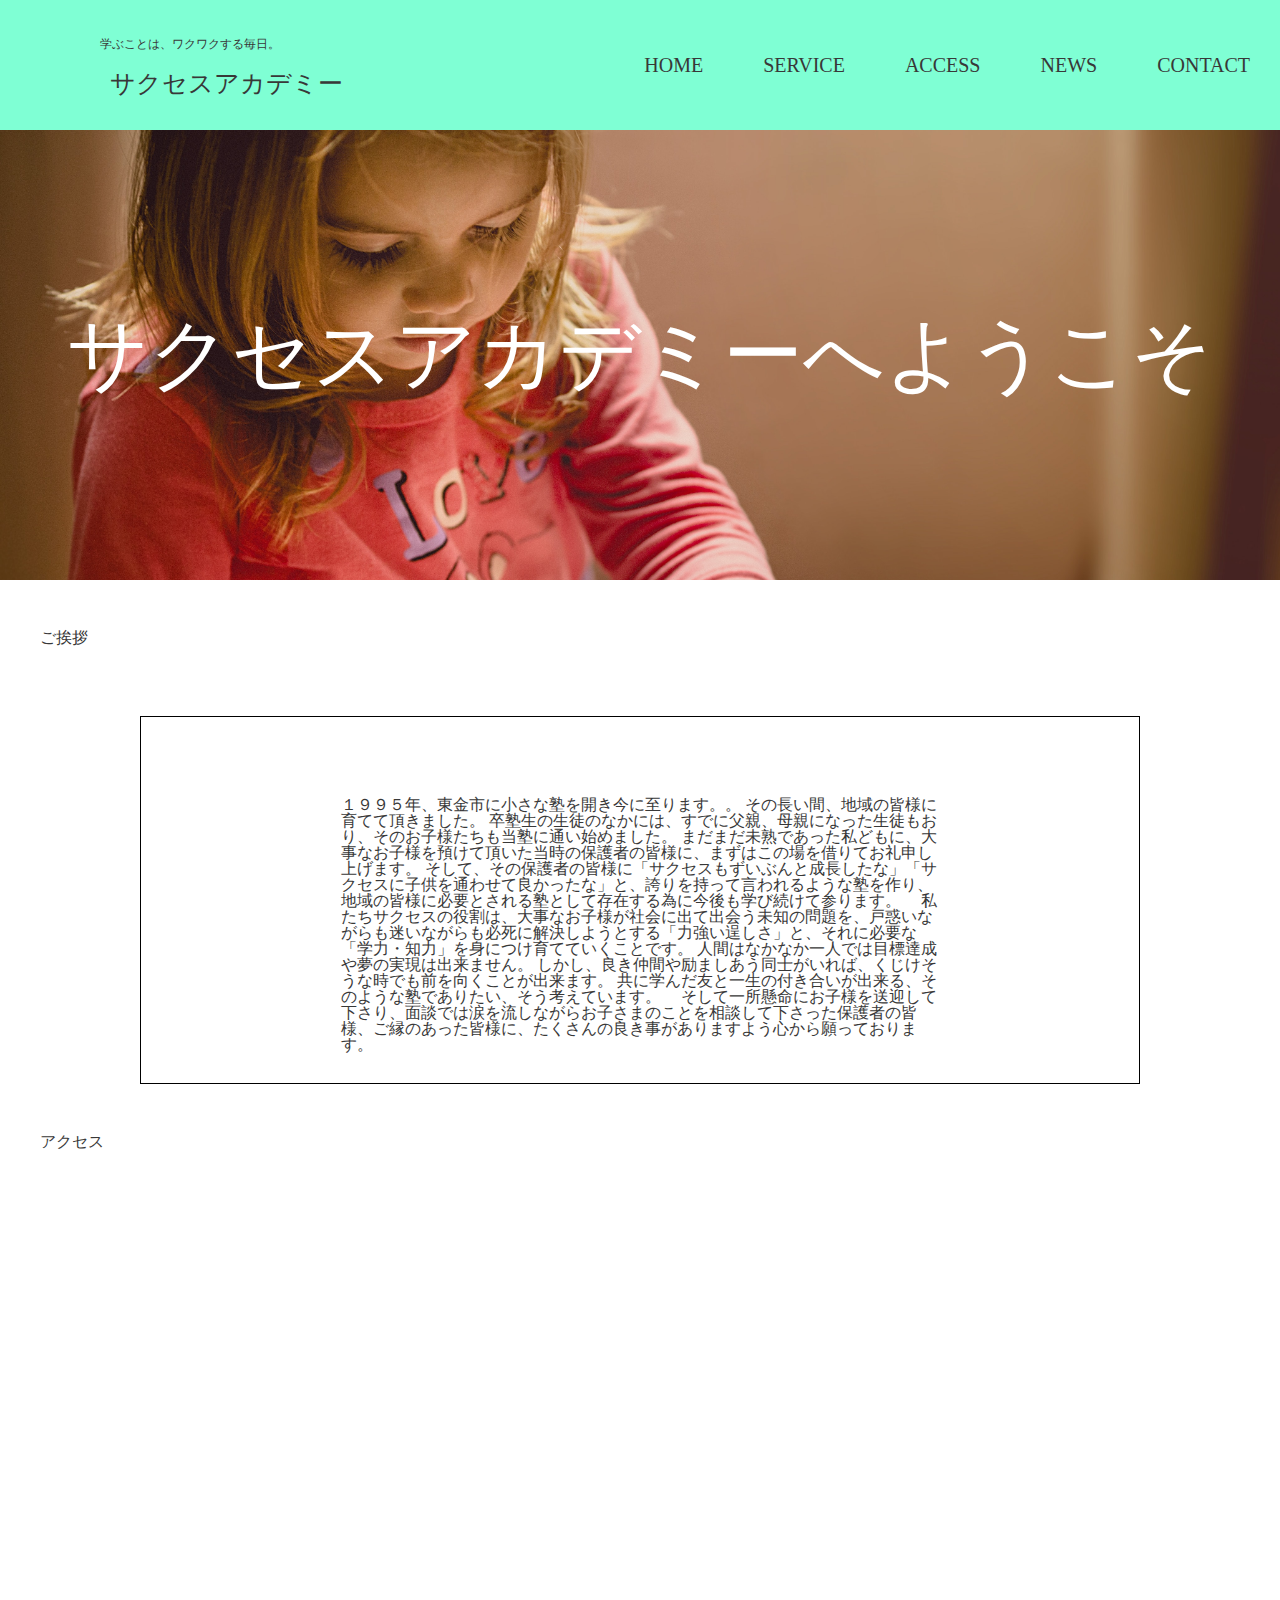
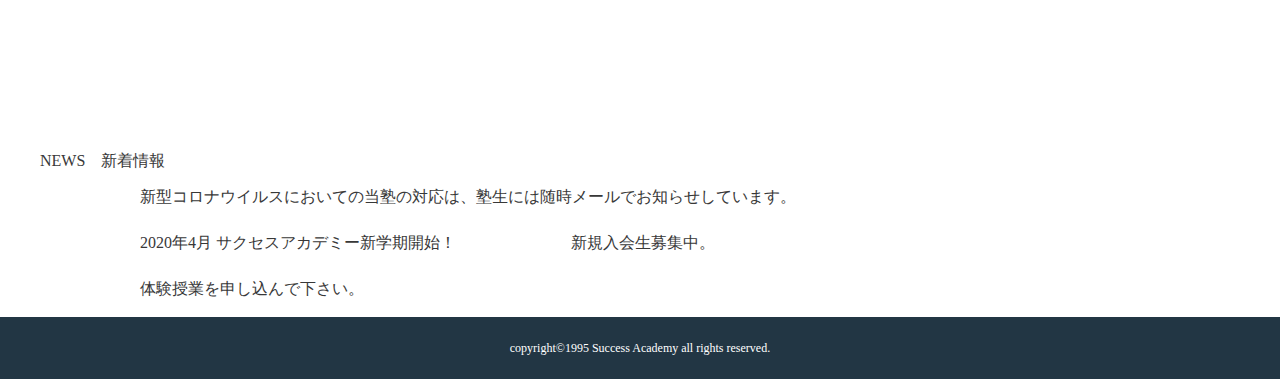
<file: index.html>
<!DOCTYPE html>
<html lang="en">
<head>
    <meta charset="UTF-8">
    <meta name="viewport" content="width=device-width, initial-scale=1.0">
    <title>Document</title>
    <link rel="stylesheet" href="reset.css">
    <link rel="stylesheet" href="style.css">
    <title>サクセスアカデミー</title>
</head>
<body>
    <div class="top-page">
        <header>
            <div class="header-left">
                <b>学ぶことは、ワクワクする毎日。</b>
                <p>サクセスアカデミー</p>
            </div>
            <div class="header-right">
            <nav>
                <ul>
                    <li><a href="#home">HOME</a></li>
                    <li><a href="#service">SERVICE</a></li>
                    <li><a href="#access">ACCESS</a></li>
                    <li><a href="#news">NEWS</a></li>
                    <li><a href="#contact">CONTACT</a></li>
                </ul>
            </nav>
            <div class="burger">
                <div class="line1"></div>
                <div class="line2"></div>
                <div class="line3"></div>
                <p>メニュー</p>
            </div>
            </div>
        </header>
        <div class="contact">
            <div class="contact-right">
            <p>お電話はこちらから</p>
            <p1>TEL.0475-55-6688</p1>
            <p>〒283-0068 千葉県東金市東岩崎9-10　２F</p>
            </div>
        </div>
        <div class="main-visual">
            <h1>サクセスアカデミーへようこそ</h1>
            <!-- <p>Lorem ipsum dolor sit amet consectetur adipisicing elit.</p> -->
        </div>
    </div>
    <section id="service">
        <h1>ご挨拶</h1>
        <div class="cards">
            <div class="box">
             <div class="card">
                <p>１９９５年、東金市に小さな塾を開き今に至ります。。
                    その長い間、地域の皆様に育てて頂きました。
                    卒塾生の生徒のなかには、すでに父親、母親になった生徒もおり、そのお子様たちも当塾に通い始めました。
                    まだまだ未熟であった私どもに、大事なお子様を預けて頂いた当時の保護者の皆様に、まずはこの場を借りてお礼申し上げます。
                    そして、その保護者の皆様に「サクセスもずいぶんと成長したな」「サクセスに子供を通わせて良かったな」と、誇りを持って言われるような塾を作り、地域の皆様に必要とされる塾として存在する為に今後も学び続けて参ります。
                    　私たちサクセスの役割は、大事なお子様が社会に出て出会う未知の問題を、戸惑いながらも迷いながらも必死に解決しようとする「力強い逞しさ」と、それに必要な「学力・知力」を身につけ育てていくことです。
                    人間はなかなか一人では目標達成や夢の実現は出来ません。
                    しかし、良き仲間や励ましあう同士がいれば、くじけそうな時でも前を向くことが出来ます。
                    共に学んだ友と一生の付き合いが出来る、そのような塾でありたい、そう考えています。
                    　そして一所懸命にお子様を送迎して下さり、面談では涙を流しながらお子さまのことを相談して下さった保護者の皆様、ご縁のあった皆様に、たくさんの良き事がありますよう心から願っております。</p>
             </div>
             <!-- <div class="text">
                <p>Lorem ipsum dolor sit amet consectetur adipisicing elit. Excepturi similique error, libero atque molestiae dolorum cumque sunt ipsum aut. Tempore molestias placeat, provident delectus animi dolorum incidunt quidem laudantium cupiditate!</p> -->
             </div>
            </div>
            <!-- <div class="box">
            <div class="card">
                <h2 class="plan-name">入会のご案内</h2>
                <p>Lorem, ipsum dolor sit amet consectetur adipisicing elit. Rerum quis maiores dolores veniam placeat maxime aut soluta in, aliquid, culpa quae fugit, accusantium vel. Labore nemo cumque laborum excepturi quasi!</p>
            </div>
            <div class="text">
                <p>Lorem ipsum dolor sit amet consectetur adipisicing elit. Excepturi similique error, libero atque molestiae dolorum cumque sunt ipsum aut. Tempore molestias placeat, provident delectus animi dolorum incidunt quidem laudantium cupiditate!</p>
            </div>
            </div>
            <div class="box">
            <div class="card">
                <h2 class="plan-name">時間割</h2>
                <p>Lorem, ipsum dolor sit amet consectetur adipisicing elit. Rerum quis maiores dolores veniam placeat maxime aut soluta in, aliquid, culpa quae fugit, accusantium vel. Labore nemo cumque laborum excepturi quasi!</p>
            </div>
            <div class="text">
                <p>Lorem ipsum dolor sit amet consectetur adipisicing elit. Excepturi similique error, libero atque molestiae dolorum cumque sunt ipsum aut. Tempore molestias placeat, provident delectus animi dolorum incidunt quidem laudantium cupiditate!</p>
            </div>
           </div> -->
        </div>
        
    </section>
    <section id="access">
        <h1>アクセス</h1>
        
        <iframe src="https://www.google.com/maps/embed?pb=!1m18!1m12!1m3!1d9134.179644754427!2d140.3636986300771!3d35.55765260725692!2m3!1f0!2f0!3f0!3m2!1i1024!2i768!4f13.1!3m3!1m2!1s0x6022eaa14838da1d%3A0xd924854385bc2c6c!2z44CSMjgzLTAwNjgg5Y2D6JGJ55yM5p2x6YeR5biC5p2x5bKp5bSO77yZ4oiS77yR77yQ!5e0!3m2!1sja!2sjp!4v1590312557064!5m2!1sja!2sjp" width="300" height="450" frameborder="0" style="border:0;" allowfullscreen="" aria-hidden="false" tabindex="0"></iframe>
        
    </section>
    <section id="news">
        <h1>NEWS　新着情報</h1>
         <vir>
         <div class="memo">
         <dl>
            <dt>新型コロナウイルスにおいての当塾の対応は、塾生には随時メールでお知らせしています。</dt>
            <!-- <dt>2020.5.24</dt>
            <dd><a href="http://success-academy.o.oo7.jp/index.html#hpb-container">お知らせを更新しました</a></dd> -->
            
         </dl>
         </div>
         <div class="memo">
         <dl>
            <dt>2020年4月
                サクセスアカデミー新学期開始！</dt>
            <dt>新規入会生募集中。</dt>
            <!-- <dt>2020.5.23</dt>
            <dd><a href="http://success-academy.o.oo7.jp/index.html#hpb-container">お知らせを更新しました</a></dd> -->
         </dl>
         </div>
         <div class="memo">
         <dl>
            <dt>体験授業を申し込んで下さい。</dt>
            <!-- <dt>2020.5.22</dt>
            <dd><a href="http://success-academy.o.oo7.jp/index.html#hpb-container">お知らせを更新しました</a></dd> -->
            
            
         </dl>
         </div>
         </vir>
         <!-- <div class="btn">
          <button type="submit">News一覧へ</button>
        </div> -->
        
    </section>
    <!-- <section id="contact">
        <h1>Contact</h1>
        <div class="contact-wrap">
            <p>名前</p>
            <input type="text" name="text" placeholder=>
            <p>メールアドレス</p>
            <input type="email" name="email" placeholder=>
            <p>メッセージ</p>
            <textarea name="" id="" cols="30" rows="10"></textarea>
            <button type="submit">送信</button>
        </div>
    </section> -->
    <footer>
        <p> copyright©1995 Success Academy all rights reserved.</p>
    </footer>
</body>
</html>
    
    
</body>
</html>
</file>
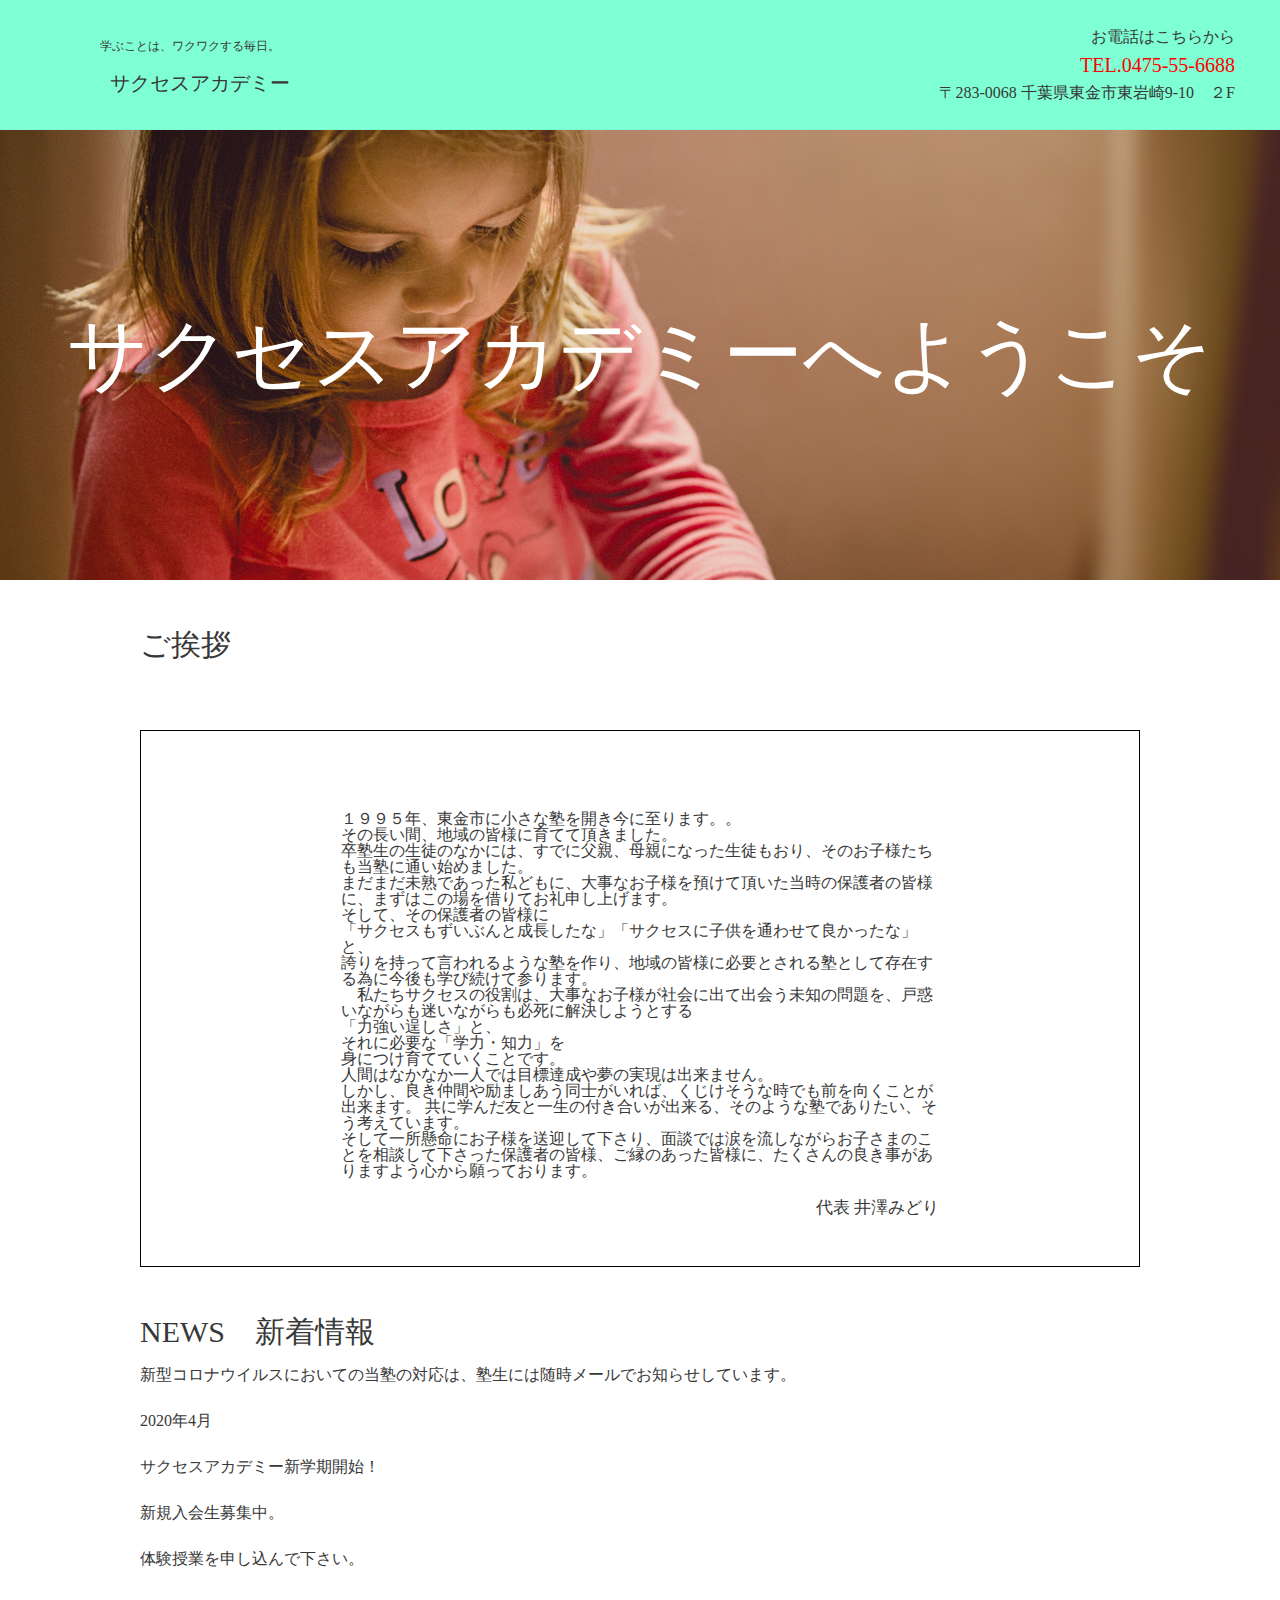
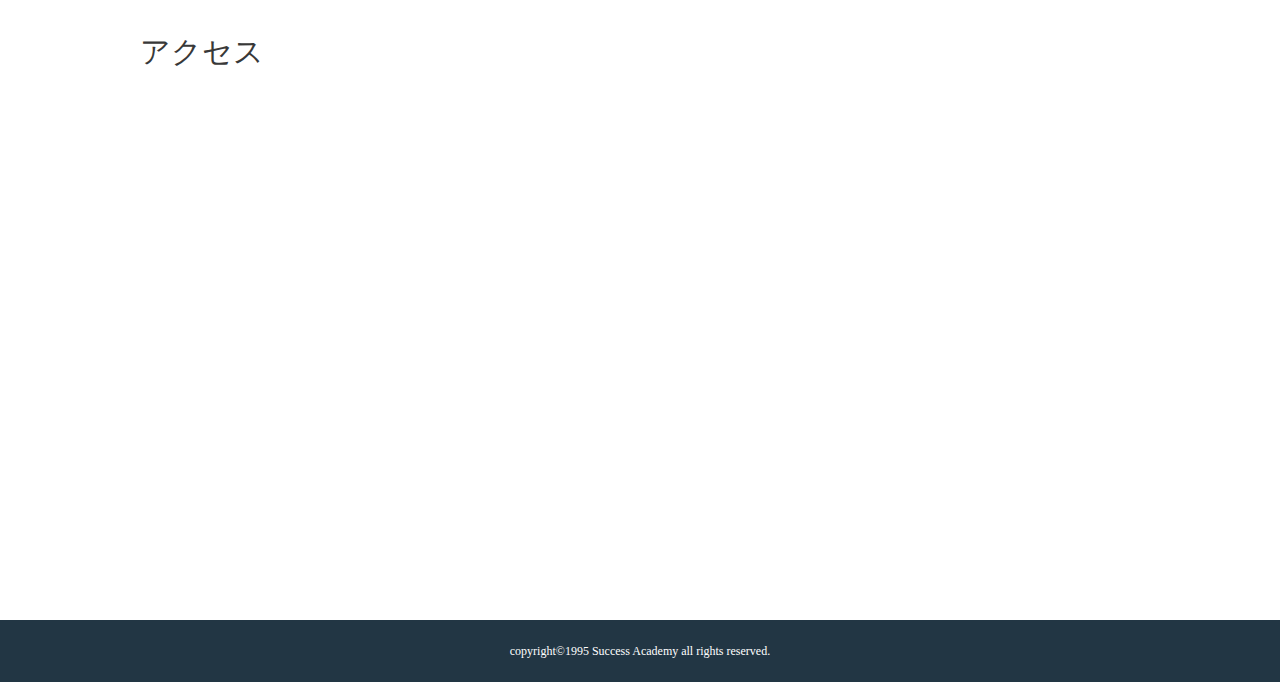
<file: page/index.html>
<!DOCTYPE html>
<html lang="en">
<head>
    <meta charset="UTF-8">
    <meta name="viewport" content="width=device-width, initial-scale=1.0">
    <title>Document</title>
    <link rel="stylesheet" href="./assets/css/reset.css">
    <link rel="stylesheet" href="./assets/css/style.css">
    <title>サクセスアカデミー</title>
</head>
<body>
    <div class="top-page">
        <header>
            <div class="header-left">
                <b>学ぶことは、ワクワクする毎日。</b>
                <p>サクセスアカデミー</p>
            </div>
            <div class="header-right">
                <p>お電話はこちらから</p>
            <p1>TEL.0475-55-6688</p1>
            <p>〒283-0068 千葉県東金市東岩崎9-10　２F</p>
            <!-- <nav>
                <ul>
                    <li><a href="#home">HOME</a></li>
                    <li><a href="#service">SERVICE</a></li>
                    <li><a href="#access">ACCESS</a></li>
                    <li><a href="#news">NEWS</a></li>
                    <li><a href="#contact">CONTACT</a></li>
                </ul>
            </nav> -->
            <div class="burger">
                <div class="line1"></div>
                <div class="line2"></div>
                <div class="line3"></div>
                <a>メニュー</a>
            </div>
            </div>
        </header>
        <div class="contact">
            <div class="contact-right">
            <p>お電話はこちらから</p>
            <p1>TEL.0475-55-6688</p1>
            <p>〒283-0068 千葉県東金市東岩崎9-10　２F</p>
            </div>
        </div>
        <div class="main-visual">
            <h1>サクセスアカデミーへようこそ</h1>
            <!-- <p>Lorem ipsum dolor sit amet consectetur adipisicing elit.</p> -->
        </div>
    </div>
    <section id="service">
        <h2>ご挨拶</h2>
        <div class="cards">
            <div class="box">
             <div class="card">
                <p>１９９５年、東金市に小さな塾を開き今に至ります。。<br>その長い間、地域の皆様に育てて頂きました。<br>
                    卒塾生の生徒のなかには、すでに父親、母親になった生徒もおり、そのお子様たちも当塾に通い始めました。<br>
                    まだまだ未熟であった私どもに、大事なお子様を預けて頂いた当時の保護者の皆様に、まずはこの場を借りてお礼申し上げます。<br>
                     そして、その保護者の皆様に<br>「サクセスもずいぶんと成長したな」「サクセスに子供を通わせて良かったな」と、<br>誇りを持って言われるような塾を作り、地域の皆様に必要とされる塾として存在する為に今後も学び続けて参ります。<br>
                    　私たちサクセスの役割は、大事なお子様が社会に出て出会う未知の問題を、戸惑いながらも迷いながらも必死に解決しようとする<br>「力強い逞しさ」と、<br>それに必要な「学力・知力」を<br>身につけ育てていくことです。<br>
                    人間はなかなか一人では目標達成や夢の実現は出来ません。
                    <br>しかし、良き仲間や励ましあう同士がいれば、くじけそうな時でも前を向くことが出来ます。
                    共に学んだ友と一生の付き合いが出来る、そのような塾でありたい、そう考えています。
                    　<br>そして一所懸命にお子様を送迎して下さり、面談では涙を流しながらお子さまのことを相談して下さった保護者の皆様、ご縁のあった皆様に、たくさんの良き事がありますよう心から願っております。</p>
                    <h3>代表 井澤みどり
                    </h3>
             </div>
             <!-- <div class="text">
                <p>Lorem ipsum dolor sit amet consectetur adipisicing elit. Excepturi similique error, libero atque molestiae dolorum cumque sunt ipsum aut. Tempore molestias placeat, provident delectus animi dolorum incidunt quidem laudantium cupiditate!</p> -->
             </div>
            </div>
            <!-- <div class="box">
            <div class="card">
                <h2 class="plan-name">入会のご案内</h2>
                <p>Lorem, ipsum dolor sit amet consectetur adipisicing elit. Rerum quis maiores dolores veniam placeat maxime aut soluta in, aliquid, culpa quae fugit, accusantium vel. Labore nemo cumque laborum excepturi quasi!</p>
            </div>
            <div class="text">
                <p>Lorem ipsum dolor sit amet consectetur adipisicing elit. Excepturi similique error, libero atque molestiae dolorum cumque sunt ipsum aut. Tempore molestias placeat, provident delectus animi dolorum incidunt quidem laudantium cupiditate!</p>
            </div>
            </div>
            <div class="box">
            <div class="card">
                <h2 class="plan-name">時間割</h2>
                <p>Lorem, ipsum dolor sit amet consectetur adipisicing elit. Rerum quis maiores dolores veniam placeat maxime aut soluta in, aliquid, culpa quae fugit, accusantium vel. Labore nemo cumque laborum excepturi quasi!</p>
            </div>
            <div class="text">
                <p>Lorem ipsum dolor sit amet consectetur adipisicing elit. Excepturi similique error, libero atque molestiae dolorum cumque sunt ipsum aut. Tempore molestias placeat, provident delectus animi dolorum incidunt quidem laudantium cupiditate!</p>
            </div>
           </div> -->
        </div>
        
    </section>
    <section id="news">
        <h2>NEWS　新着情報</h2>
         <vir>
         <div class="memo">
         <dl>
            <dt>新型コロナウイルスにおいての当塾の対応は、塾生には随時メールでお知らせしています。</dt>
            <!-- <dt>2020.5.24</dt>
            <dd><a href="http://success-academy.o.oo7.jp/index.html#hpb-container">お知らせを更新しました</a></dd> -->
            
         </dl>
         </div>
         <div class="memo">
         <dl>
            <dt>2020年4月
                </dt>
            <!-- <dt>2020.5.23</dt>
            <dd><a href="http://success-academy.o.oo7.jp/index.html#hpb-container">お知らせを更新しました</a></dd> -->
         </dl>
         </div>
         <div class="memo">
            <dl>
               <dt>
                サクセスアカデミー新学期開始！</dt>
               <!-- <dt>2020.5.23</dt>
               <dd><a href="http://success-academy.o.oo7.jp/index.html#hpb-container">お知らせを更新しました</a></dd> -->
            </dl>
            </div>
         
         <div class="memo">
            <dl>
                <dt>新規入会生募集中。</dt>
               <!-- <dt>2020.5.23</dt>
               <dd><a href="http://success-academy.o.oo7.jp/index.html#hpb-container">お知らせを更新しました</a></dd> -->
            </dl>
            </div>
         
         <div class="memo">
         <dl>
            <dt>体験授業を申し込んで下さい。</dt>
            <!-- <dt>2020.5.22</dt>
            <dd><a href="http://success-academy.o.oo7.jp/index.html#hpb-container">お知らせを更新しました</a></dd> -->
            
            
         </dl>
         </div>
         </vir>
         <!-- <div class="btn">
          <button type="submit">News一覧へ</button>
        </div> -->
        
    </section>
    <!-- <section id="contact">
        <h1>Contact</h1>
        <div class="contact-wrap">
            <p>名前</p>
            <input type="text" name="text" placeholder=>
            <p>メールアドレス</p>
            <input type="email" name="email" placeholder=>
            <p>メッセージ</p>
            <textarea name="" id="" cols="30" rows="10"></textarea>
            <button type="submit">送信</button>
        </div>
    </section> -->
    <section id="access">
        <h2>アクセス</h2>
        
        <!-- <iframe src="https://www.google.com/maps/embed?pb=!1m18!1m12!1m3!1d9134.179644754427!2d140.3636986300771!3d35.55765260725692!2m3!1f0!2f0!3f0!3m2!1i1024!2i768!4f13.1!3m3!1m2!1s0x6022eaa14838da1d%3A0xd924854385bc2c6c!2z44CSMjgzLTAwNjgg5Y2D6JGJ55yM5p2x6YeR5biC5p2x5bKp5bSO77yZ4oiS77yR77yQ!5e0!3m2!1sja!2sjp!4v1590312557064!5m2!1sja!2sjp" width="300" height="450" frameborder="0" style="border:0;" allowfullscreen="" aria-hidden="false" tabindex="0"></iframe> -->
        
    </section>
    <iframe src="https://www.google.com/maps/embed?pb=!1m18!1m12!1m3!1d9134.179644754427!2d140.3636986300771!3d35.55765260725692!2m3!1f0!2f0!3f0!3m2!1i1024!2i768!4f13.1!3m3!1m2!1s0x6022eaa14838da1d%3A0xd924854385bc2c6c!2z44CSMjgzLTAwNjgg5Y2D6JGJ55yM5p2x6YeR5biC5p2x5bKp5bSO77yZ4oiS77yR77yQ!5e0!3m2!1sja!2sjp!4v1590312557064!5m2!1sja!2sjp" width="300" height="450" frameborder="0" style="border:0;" allowfullscreen="" aria-hidden="false" tabindex="0"></iframe>
    <footer>
        <p> copyright©1995 Success Academy all rights reserved.</p>
    </footer>
</body>
</html>
    
    
</body>
</html>
</file>
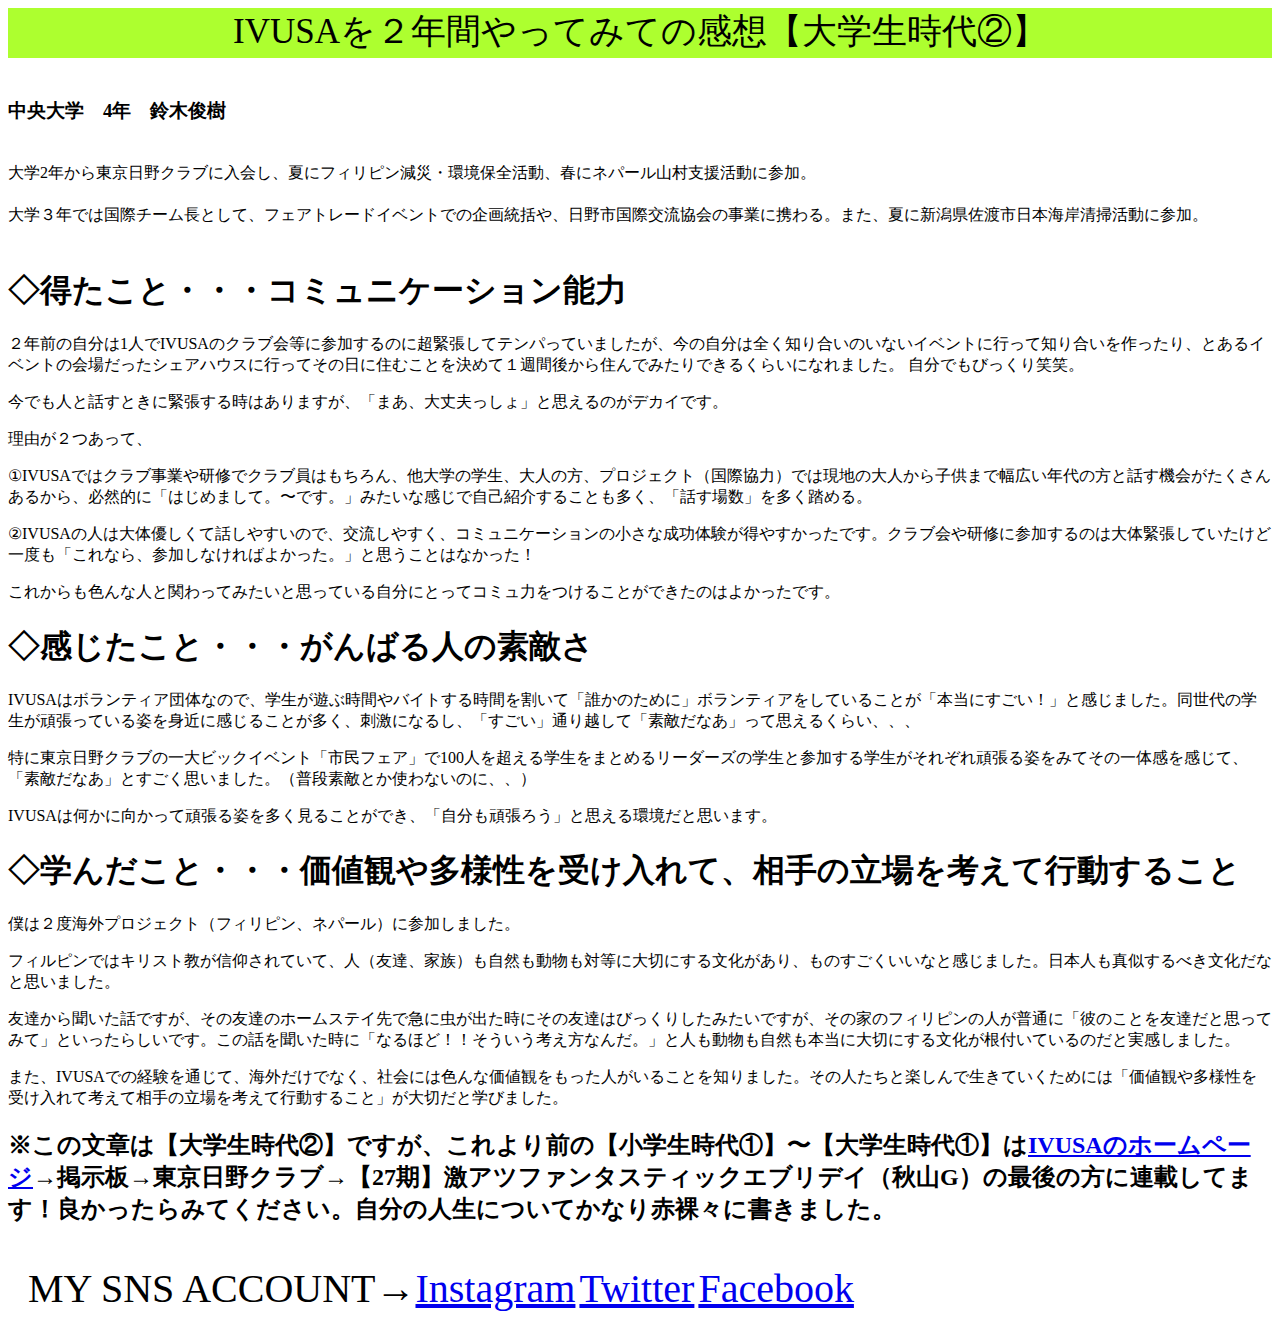
<file: ivusatoshiki.html>
<!DOCTYPE html>
<html>
<head>
    <title>IVUSAを２年間やってみての感想【大学生時代②】</title>
    <meta charset="utf-8">
    <link href="ivusatoshiki.css" rel="stylesheet"> 
    <link href="//maxcdn.bootstrapcdn.com/font-awesome/4.3.0/css/font-awesome.min.css" rel="stylesheet">
</head>
<body>
 <div class="header">
    <div class="header-logo">
        IVUSAを２年間やってみての感想【大学生時代②】
     </div>
 </div>

 <div class="main">

　　 <h3>中央大学　4年　鈴木俊樹</h3>
　　　  <li>大学2年から東京日野クラブに入会し、夏にフィリピン減災・環境保全活動、春にネパール山村支援活動に参加。</li>
　
       <li>大学３年では国際チーム長として、フェアトレードイベントでの企画統括や、日野市国際交流協会の事業に携わる。また、夏に新潟県佐渡市日本海岸清掃活動に参加。</li>
　　　　
    <h1>◇得たこと・・・コミュニケーション能力</h1>
     <p>２年前の自分は1人でIVUSAのクラブ会等に参加するのに超緊張してテンパっていましたが、今の自分は全く知り合いのいないイベントに行って知り合いを作ったり、とあるイベントの会場だったシェアハウスに行ってその日に住むことを決めて１週間後から住んでみたりできるくらいになれました。
        自分でもびっくり笑笑。</p>
        
     <p>今でも人と話すときに緊張する時はありますが、「まあ、大丈夫っしょ」と思えるのがデカイです。</p>
        
     <p>理由が２つあって、</p>
     <p>①IVUSAではクラブ事業や研修でクラブ員はもちろん、他大学の学生、大人の方、プロジェクト（国際協力）では現地の大人から子供まで幅広い年代の方と話す機会がたくさんあるから、必然的に「はじめまして。〜です。」みたいな感じで自己紹介することも多く、「話す場数」を多く踏める。</p>
        
     <p>②IVUSAの人は大体優しくて話しやすいので、交流しやすく、コミュニケーションの小さな成功体験が得やすかったです。クラブ会や研修に参加するのは大体緊張していたけど一度も「これなら、参加しなければよかった。」と思うことはなかった！</p>

     <p>これからも色んな人と関わってみたいと思っている自分にとってコミュ力をつけることができたのはよかったです。</p>
        
    <h1>◇感じたこと・・・がんばる人の素敵さ</h1>
     <p>IVUSAはボランティア団体なので、学生が遊ぶ時間やバイトする時間を割いて「誰かのために」ボランティアをしていることが「本当にすごい！」と感じました。同世代の学生が頑張っている姿を身近に感じることが多く、刺激になるし、「すごい」通り越して「素敵だなあ」って思えるくらい、、、</p>
        
     <p>特に東京日野クラブの一大ビックイベント「市民フェア」で100人を超える学生をまとめるリーダーズの学生と参加する学生がそれぞれ頑張る姿をみてその一体感を感じて、「素敵だなあ」とすごく思いました。（普段素敵とか使わないのに、、）</p>
        
     <p>IVUSAは何かに向かって頑張る姿を多く見ることができ、「自分も頑張ろう」と思える環境だと思います。</p>
    <h1>◇学んだこと・・・価値観や多様性を受け入れて、相手の立場を考えて行動すること</h1>
     <p>僕は２度海外プロジェクト（フィリピン、ネパール）に参加しました。</p>
   
     <p>フィルピンではキリスト教が信仰されていて、人（友達、家族）も自然も動物も対等に大切にする文化があり、ものすごくいいなと感じました。日本人も真似するべき文化だなと思いました。</p>
        
     <p>友達から聞いた話ですが、その友達のホームステイ先で急に虫が出た時にその友達はびっくりしたみたいですが、その家のフィリピンの人が普通に「彼のことを友達だと思ってみて」といったらしいです。この話を聞いた時に「なるほど！！そういう考え方なんだ。」と人も動物も自然も本当に大切にする文化が根付いているのだと実感しました。</p>
        
     <p>また、IVUSAでの経験を通じて、海外だけでなく、社会には色んな価値観をもった人がいることを知りました。その人たちと楽しんで生きていくためには「価値観や多様性を受け入れて考えて相手の立場を考えて行動すること」が大切だと学びました。</p>   
 
     <h2>※この文章は【大学生時代②】ですが、これより前の【小学生時代①】〜【大学生時代①】は<a href="https://www.ivusa.com/">IVUSAのホームページ</a>→掲示板→東京日野クラブ→【27期】激アツファンタスティックエブリデイ（秋山G）の最後の方に連載してます！良かったらみてください。自分の人生についてかなり赤裸々に書きました。</h2>
</div>
<div class="section">
    <p1>MY SNS ACCOUNT→</p1>
    <p2><a href="https://www.instagram.com/toooshiki85/">Instagram</a></p2>
    <p2><a href="https://mobile.twitter.com/08to05shi">Twitter</a></p2>
    <p2><a href="https://www.facebook.com/profile.php?id=100024832369588">Facebook</a></p2>
 </div>
</body>
</html>
</file>
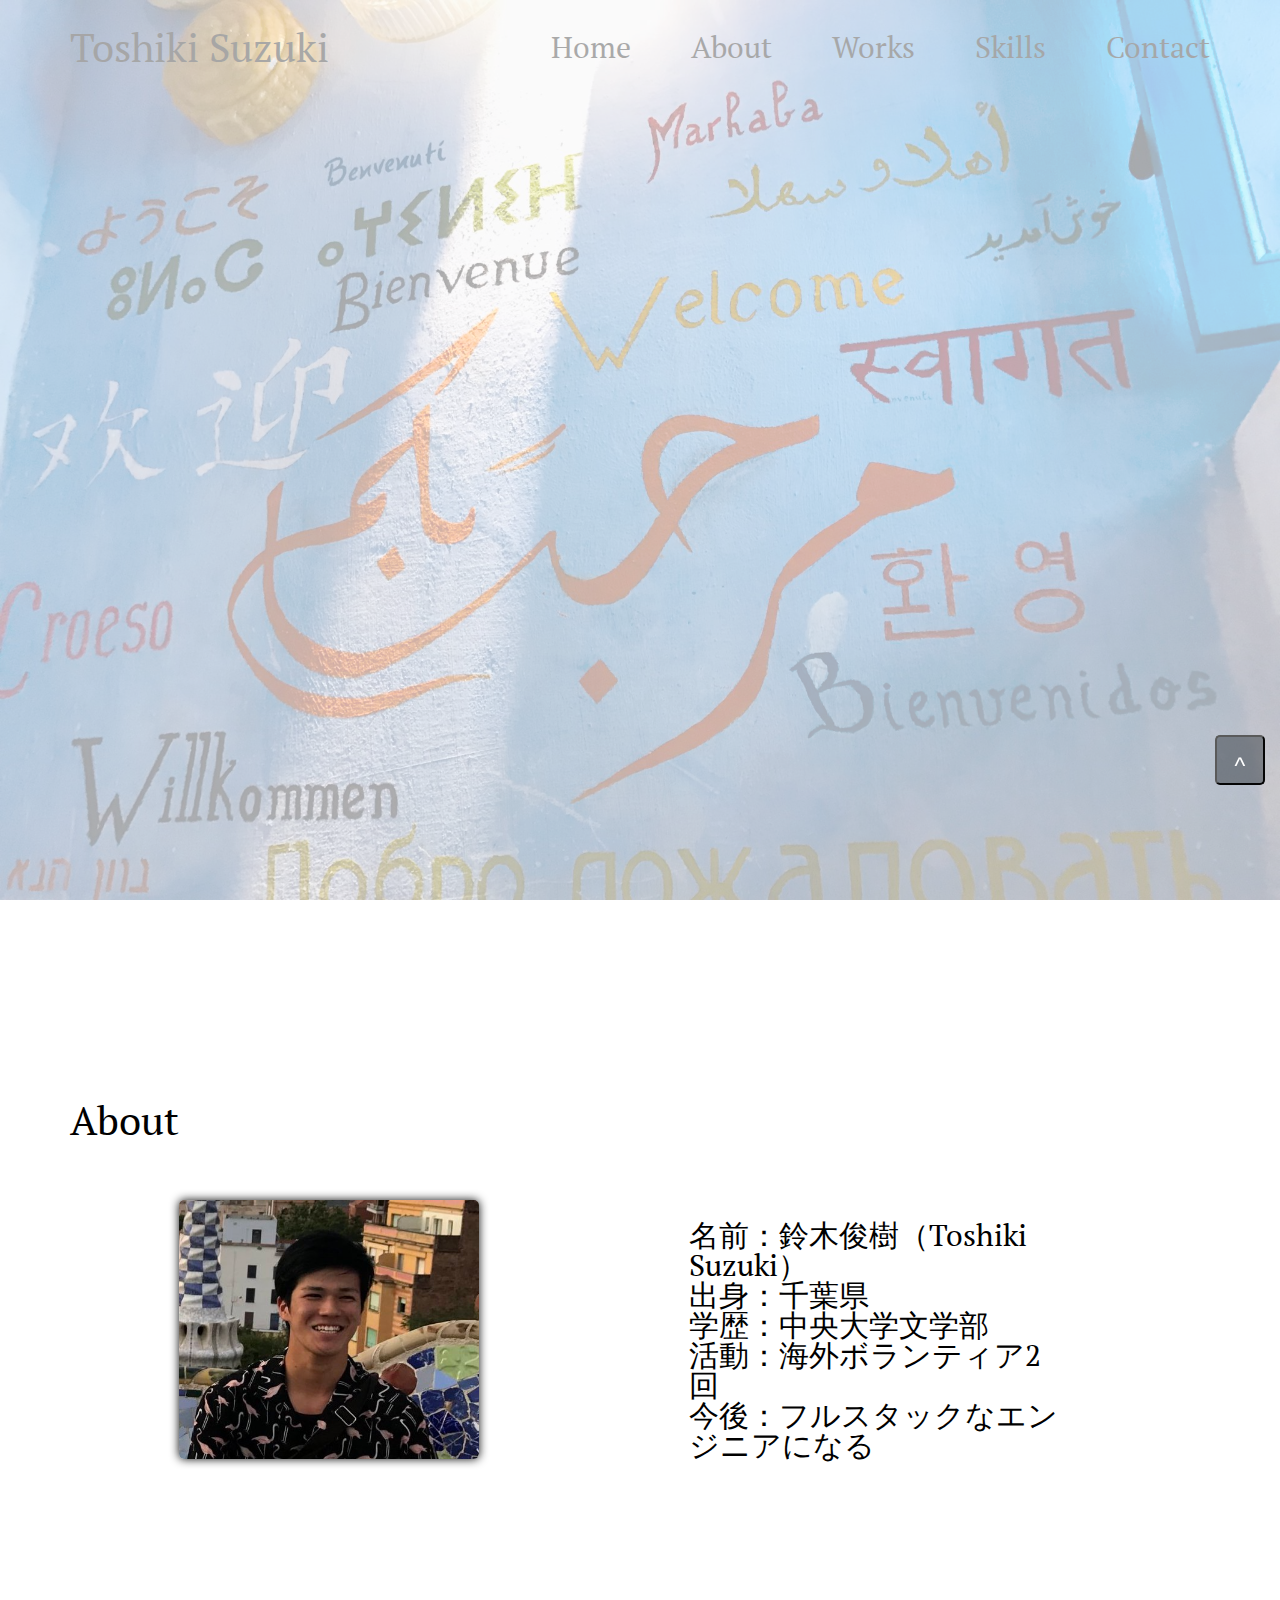
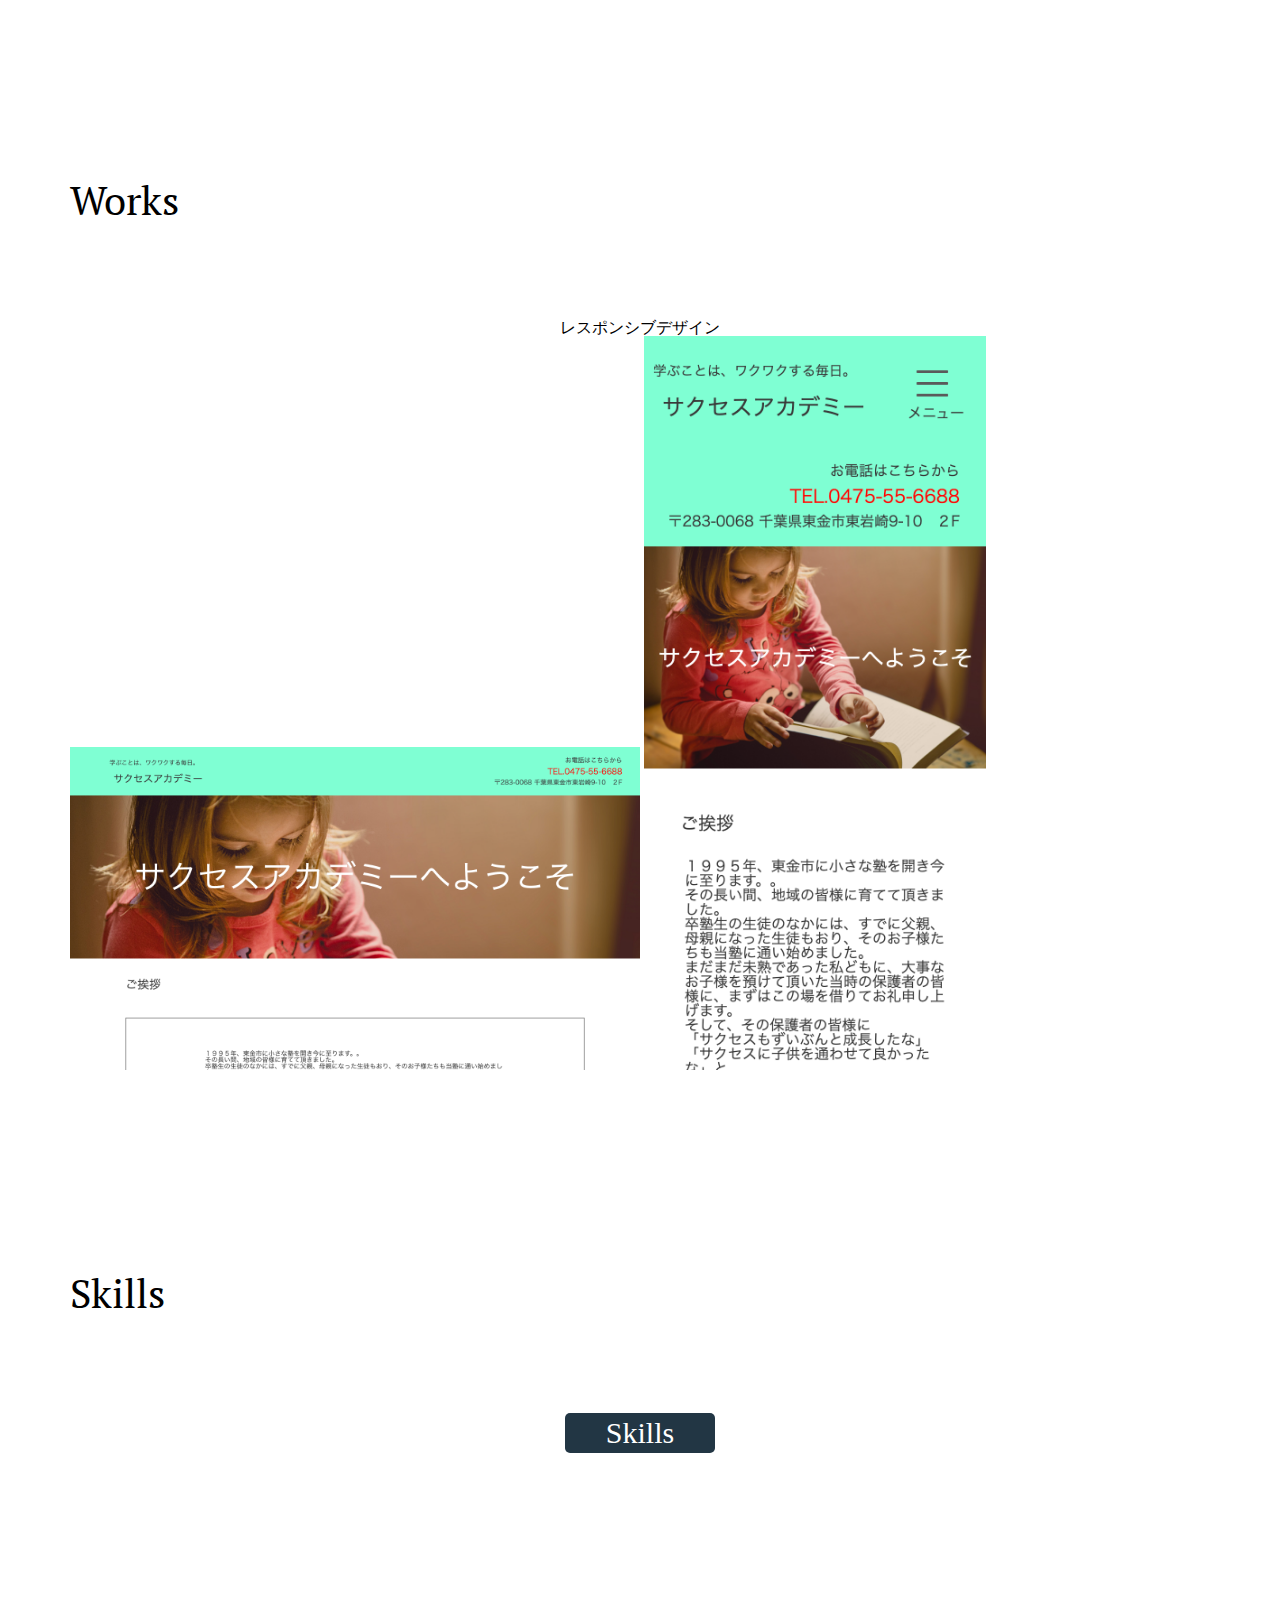
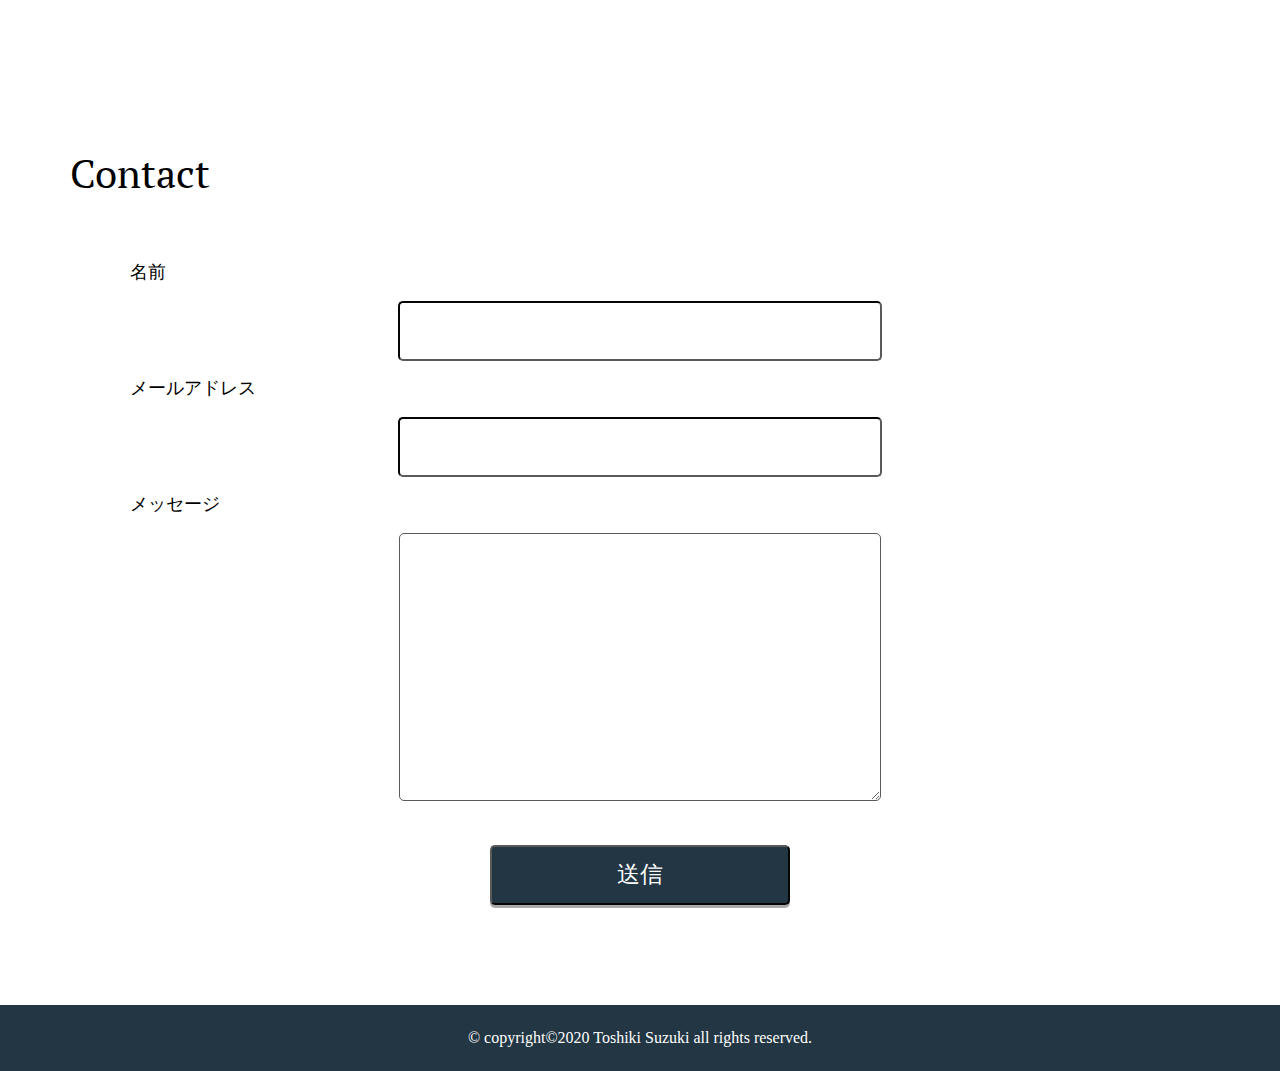
<file: portfolio.html>
<!DOCTYPE html>
<html lang="en">
<head>
    <meta charset="UTF-8">
    <meta name="viewport" content="width=device-width, initial-scale=1.0">
    <title>Toshiki Suzuki</title>
    <link rel="stylesheet" href="reset.css">
    <link rel="stylesheet" href="portfolio.css">
    <link href="https://fonts.googleapis.com/css2?family=Amiri:wght@400;700&family=Merriweather+Sans:wght@700&family=PT+Serif:ital,wght@1,400;1,700&display=swap" rel="stylesheet">

    <style>
		.target {
			transition: .5s ;
			transform: rotateY( 0deg ) ;
		}

		.profile-img-wrap:hover .target {
			transform: rotateY( 360deg ) ;
        }
        .top-page {
    background-image:url('fall.jpg');
    height: 100vh;
    width: 100vw;
    background-size: cover;
    /* background-repeat: repeat; */
}
        
	</style>
</head>
<body>
    <div class="top-page">
        <header>
        <div class="header-left">
            <h1>Toshiki Suzuki</h1>
        </div>
        <div class="heder-right">
            <ul>
                <li><a href="#home">Home</a></li>
                <li><a href="#about">About</a></li>
                <li><a href="#works">Works</a></li>
                <li><a href="#skills">Skills</a></li>
                <li><a href="#contact">Contact</a></li>
            </ul>
        </div>
        </header>
    </div>
      
    </div>
    <section id="about">
        <h1>About</h1>
        <div class="profile-img-wrap">
             <img src="mine.jpg" class="target" alt="" >
        </div>
        <div class="self-introduction">
            <ul>
                <li>名前：鈴木俊樹（Toshiki Suzuki）</li>
                <li>出身：千葉県</li>
                <li>学歴：中央大学文学部</li>
                <li>活動：海外ボランティア2回</li>
                <li>今後：フルスタックなエンジニアになる</li>
            </ul>
        </div>

    </section>
    <section id="works">
        <h1>Works</h1>
        <div class="work">
        <a href="https://toshiki89.github.io/suzuki-toshiki./index.html">レスポンシブデザイン</a>
        </div>
        <div class="gazou">
        <img src="gazou1.png" width="50%" height="50%" class="gazou1" alt="">
        <img src="gazou2.png" width="30%" height="30%" class="gazou2" alt="">
        <!-- <video src="web-video.mp4" loop autoplay muted></video> -->
        </div>

    </section>
    <section id="skills">
        <h1>Skills</h1>
        <dl class="toggle-menu">
            <dt id="q7-btn">Skills</dt>
            <dd id="q8-text">HTML </dd>
            <dd id="q9-text">CSS</dd>
            <dd id="q10-text">JavaScript</dd>
            <dd id="q11-text">WordPress</dd>
        </dl>
        <div class="imarge">
            <img src="html.png" width="150" class="q8-target" alt="">
            <img src="css.png"  width="150" class="q9-target" alt="">
            <img src="js.png"   width="150" class="q10-target"alt="">
            <img src="wp.png"   width="150" class="q11-target"alt="">
        </div>
    </section>
    <section id="contact">
        <h1>Contact</h1>
        <div class="contact-wrap">
            <p>名前</p>
            <input type="text" name="text" placeholder=>
            <p>メールアドレス</p>
            <input type="email" name="email" placeholder=>
            <p>メッセージ</p>
            <textarea name="" id="" cols="30" rows="10"></textarea>
            <button type="submit">送信</button>
            <button id="q9-btn">^</button>
        </div>
    </section>
    <footer>
        <p>&copy; copyright©2020 Toshiki Suzuki all rights reserved.</p>
    </footer>
    <script src="https://ajax.googleapis.com/ajax/libs/jquery/3.3.1/jquery.min.js"></script>
    <script src="portfolio.js"></script>
</body>
</html>
</file>
<file: style.css>
* {
    color: rgb(56, 56, 56);
}
/* 384pxがiphone11pro の横幅 */
.top-page {
    /* height: 100vh; */
    width: 100vw;
    /* background-image: url(../img/child.jpg); */
    background-size: cover;
    background-repeat: repeat;
}
header {
    height: 10vh;
    display:flex;
    align-items: center;
    justify-content: space-between;
    padding: 20px 10px;
    background-color:aquamarine;
    /* border-bottom:4px solid ; */
    
}
@media screen and (min-width: 735px) {
    header{
        padding: 20px 15px 20px 100px;

    }
}

header b{
    font-size: 12px;
    /* margin-left: 15px; */
}
header p{
    font-size: 25px;
    margin-left: 10px;
    margin-top: 20px;
}
.header-right{
    float: left;
    text-align: right;
    padding: 10px 15px 10px 0;
}
@media screen and (max-width: 735px) {
    .header-right p{
        display: none;
    } 
    .header-right p1{
        display: none;
    } 
 } 
.header-right p{
    font-size: 16px;
    text-align: right;
    margin: 10px 15px 10px 0;
    
}
.header-right p1{
    color: red;
    font-size: 20px;
    margin: 0 15px 10px 0;
}
.burger {
    cursor: pointer;
    text-align: left;
}
.burger div {
    width: 35px;
    height: 3px;
    background-color: rgb(90, 90, 90);
    margin: 10px;
    border-radius: 3px;
    
}
.burger p{
    font-size: 12px;
    text-align: center;
    margin: auto;
    margin-top: 15px;
}

nav {
    display: none;
}
/* 画面の幅が広い時 */
@media screen and (min-width: 735px) {
    nav {
        display: block;
    }
    .nav-links {
        display: flex;
    }
    .nav-links > li {
        margin-left: 18px;
    }
    .burger {
        display: none;
    }
}
a{
  text-decoration: none;
} 
/* できない！！ */

li {
    font-size: 20px;
    float: left;
    margin-left: 60px;
    color: white;
}
.contact{
    background-color:aquamarine;
}
 @media screen and (min-width: 735px) {
    .contact{
        display: none;
    } 
 } 
.contact-right{
    text-align: right;
    padding: 10px 15px 10px 0;
}
.contact p{
    font-size:12px;
    margin: 10px 15px 10px 0;
}
.contact p1{
    color: red;
    font-size: 20px;
    margin: 0 15px 10px 0;
}

.main-visual {
    height: 30vh;
    width: 100vw;
    display: flex;
    justify-content: center;
    align-items: center;
    flex-direction: column;
    background-image: url(child.jpg);
    background-size: cover;
    
}

.main-visual h1 {
    font-size: 20px;
    color: white;
    text-align: center;
    font-style: bold;
    
}
@media screen and (min-width: 735px) {
    .main-visual{
        height:50vh
    } 
    .main-visual h1{
        font-size: 80px;
    }
 } 
/* .main-visual p {
    font-size: 26px;
    color: white;
    width: 80%;
    margin-top: 30px;
    text-align: center;
} */
section {
    padding: 0 40px;
    padding-top: 50px;
}
/* h1 {
    font-size: 20px;
    margin-left: 100px;
} */
h2 {
    font-size: 20px;
 } 
 @media screen and (min-width: 735px) {
    h2 {
        margin-left: 100px;
        font-size: 30px;
    }

}
p {
    font-size: 16px;
}
.about-contents {
    display: flex;
    justify-content: space-between;
    align-items: center;
    margin-top: 70px;
}

.contents-right {
    margin-left: 50px;
}
.contents-right h2 {
    margin-bottom: 10px;
}
.cards {
    margin-top: 10px;
    justify-content: center;
    align-items: center;
}
@media screen and (min-width: 735px) {
    .cards {
        display: flex;
        margin-top: 70px;
        justify-content: center;
        align-items: center;
    }

}
.card {
    /* border: 1px solid black; */
    margin: 30px 5px;
    /* padding: 20px 30px; */
}
@media screen and (min-width: 735px){
    .card {
        float: left;
        border: 1px solid black;
        /* margin:  100px; */
        padding: 80px 200px 30px 200px;
        margin: 0 100px;
    }
}
.card h3{
    font-size: 17px;
    /* text-align: center; */
    text-align: right;
    margin-top: 20px;
    margin-bottom: 20px;
}
.text p{
    margin:0 50px ;
}
#accses{
    text-align: center;
    margin:auto;
    display:block;
}
/* #access iframe {
    width: 105%;
    margin:50px 10px;
    /* display: flex; */
    /* text-align: center;
} */ 
iframe{
    width: 90%;
    /* margin: 50px 10px 50px 20px; */
    padding: 50px 20px;
}
@media screen and (min-width: 735px){
    iframe{
        padding-left:70px ;
    }  
}  

.memo{
    margin: 10px 0 10px 0;
}
.memo dl{
    display: flex;
}
.memo dt {
    float: left;
    margin: 10px 0;
    margin-right: 15px;
}
@media screen and (min-width: 735px){
    .memo dt{
    display: block;
    margin-left: 100px;
    }
}
.memo dd {
    float: left;
    margin: 10px 0;
}
.btn {
    flex-direction:column;
    align-items: center;
    margin: 100px auto;
}
@media screen and (min-width: 735px){
    .btn{
        display: flex;
    }
 
}
.btn button{
     width: 300px;
    font-size: 23px;
    padding: 7px;
    height: 60px;
    background-color: #223644;
    margin-top: 100px;
    margin-bottom: 100px;
    cursor: pointer;
    color: white;
}
/* @media screen and (min-width: 480px){
.note button{
    margin: 30px 500px;
} */

.contact-wrap {
    display: flex;
    justify-content: center;
    align-items: center;
    flex-direction: column;
    margin-top: 70px;
}
.contact-wrap p{
    width: 50%;
    font-size: large;
    margin-right: 200px;
    margin-bottom: 20px;
}
@media screen and (min-width: 735px){
    .contact-wrap p{
        margin-right: 450px;
    }
    
}
input, textarea {
    width:100%;
    font-size: 23px;
    margin-bottom: 18px;
    padding: 3px 12px;
}
@media screen and (min-width: 735px){
    input {
        width:40%;
    }
}

input, textarea, button {
    border-radius: 5px;
    border-color: rgb(90, 90, 90);
}
textarea {
    width: 100%;
}
@media screen and (min-width: 735px){
    textarea {
        width:40%;
    }
}
.contact-wrap button {
    width: 300px;
    font-size: 23px;
    padding: 7px;
    height: 60px;
    background-color: #223644;
    margin-top: 26px;
    margin-bottom: 100px;
    cursor: pointer;
    color: white;
}

footer {
    text-align: center;
    padding: 25px;
    background-color: #223644;
}
footer p {
    color: white;
    font-size: 12px;
}
</file>
<file: page/assets/css/style.css>
* {
    color: rgb(56, 56, 56);
}
/* 384pxがiphone11pro の横幅 */
.top-page {
    /* height: 100vh; */
    width: 100vw;
    /* background-image: url(../img/child.jpg); */
    background-size: cover;
    background-repeat: repeat;
}
header {
    height: 10vh;
    display:flex;
    align-items: center;
    justify-content: space-between;
    padding: 20px 10px;
    background-color:aquamarine;
    /* border-bottom:4px solid ; */
    
}
@media screen and (min-width: 735px) {
    header{
        padding: 20px 15px 20px 100px;
    }
}

header b{
    font-size: 12px;
    /* margin-left: 15px; */
}
header p{
    font-size: 20px;
    margin-left: 10px;
    margin-top: 20px;
}
.header-right{
    float: left;
    text-align: right;
    padding: 10px 15px 10px 0;
}
@media screen and (max-width: 735px) {
    .header-right p{
        font-size:12px;
        display: none;
    } 
    .header-right p1{
        display: none;
    } 
 } 
.header-right p{
    font-size: 16px;
    text-align: right;
    margin: 10px 15px 10px 0;
    
}
.header-right p1{
    color: red;
    font-size: 20px;
    margin: 0 15px 10px 0;
}
.burger {
    cursor: pointer;
    text-align: left;
}
.burger div {
    width: 35px;
    height: 3px;
    background-color: rgb(90, 90, 90);
    margin: 10px;
    border-radius: 3px;
    
}
.burger p{
    font-size: 15px;
    text-align: center;
    margin: auto;
    margin-top: 15px;
}

nav {
    display: none;
}
/* 画面の幅が広い時 */
@media screen and (min-width: 735px) {
    nav {
        display: block;
    }
    .nav-links {
        display: flex;
    }
    .nav-links > li {
        margin-left: 18px;
    }
    .burger {
        display: none;
    }
}
a{
  text-decoration: none;
} 
/* できない！！ */

li {
    font-size: 20px;
    float: left;
    margin-left: 60px;
    color: white;
}
.contact{
    background-color:aquamarine;
}
 @media screen and (min-width: 735px) {
    .contact{
        display: none;
    } 
 } 
.contact-right{
    text-align: right;
    padding: 10px 15px 10px 0;
}
.contact p{
    font-size:12px;
    margin: 10px 15px 10px 0;
}
.contact p1{
    color: red;
    font-size: 20px;
    margin: 0 15px 10px 0;
}

.main-visual {
    height: 30vh;
    width: 100vw;
    display: flex;
    justify-content: center;
    align-items: center;
    flex-direction: column;
    background-image: url(../img/child.jpg);
    background-size: cover;
    
}

.main-visual h1 {
    font-size: 25px;
    color: white;
    text-align: center;
    font-style: bold;
    
}
@media screen and (min-width: 735px) {
    .main-visual{
        height:50vh
    } 
    .main-visual h1{
        font-size: 80px;
    }
 } 
/* .main-visual p {
    font-size: 26px;
    color: white;
    width: 80%;
    margin-top: 30px;
    text-align: center;
} */
section {
    padding: 0 40px;
    padding-top: 50px;
}
/* h1 {
    font-size: 20px;
    margin-left: 100px;
} */
h2 {
    font-size: 20px;
 } 
 @media screen and (min-width: 735px) {
    h2 {
        margin-left: 100px;
        font-size: 30px;
    }

}
p {
    font-size: 16px;
}
.about-contents {
    display: flex;
    justify-content: space-between;
    align-items: center;
    margin-top: 70px;
}

.contents-right {
    margin-left: 50px;
}
.contents-right h2 {
    margin-bottom: 10px;
}
.cards {
    margin-top: 10px;
    justify-content: center;
    align-items: center;
}
@media screen and (min-width: 735px) {
    .cards {
        display: flex;
        margin-top: 70px;
        justify-content: center;
        align-items: center;
    }

}
.card {
    /* border: 1px solid black; */
    margin: 30px 5px;
    /* padding: 20px 30px; */
}
@media screen and (min-width: 735px){
    .card {
        float: left;
        border: 1px solid black;
        /* margin:  100px; */
        padding: 80px 200px 30px 200px;
        margin: 0 100px;
    }
}
.card h3{
    font-size: 17px;
    /* text-align: center; */
    text-align: right;
    margin-top: 20px;
    margin-bottom: 20px;
}
.text p{
    margin:0 50px ;
}
#accses{
    text-align: center;
    margin:auto;
    display:block;
}
/* #access iframe {
    width: 105%;
    margin:50px 10px;
    /* display: flex; */
    /* text-align: center;
} */ 
iframe{
    width: 90%;
    /* margin: 50px 10px 50px 20px; */
    padding: 50px 20px;
}
@media screen and (min-width: 735px){
    iframe{
        padding-left:70px ;
    }  
}  

.memo{
    margin: 10px 0 10px 0;
}
.memo dl{
    display: flex;
}
.memo dt {
    float: left;
    margin: 10px 0;
    margin-right: 15px;
}
@media screen and (min-width: 735px){
    .memo dt{
    display: block;
    margin-left: 100px;
    }
}
.memo dd {
    float: left;
    margin: 10px 0;
}
.btn {
    flex-direction:column;
    align-items: center;
    margin: 100px auto;
}
@media screen and (min-width: 735px){
    .btn{
        display: flex;
    }
 
}
.btn button{
     width: 300px;
    font-size: 23px;
    padding: 7px;
    height: 60px;
    background-color: #223644;
    margin-top: 100px;
    margin-bottom: 100px;
    cursor: pointer;
    color: white;
}
/* @media screen and (min-width: 480px){
.note button{
    margin: 30px 500px;
} */

.contact-wrap {
    display: flex;
    justify-content: center;
    align-items: center;
    flex-direction: column;
    margin-top: 70px;
}
.contact-wrap p{
    width: 50%;
    font-size: large;
    margin-right: 200px;
    margin-bottom: 20px;
}
@media screen and (min-width: 735px){
    .contact-wrap p{
        margin-right: 450px;
    }
    
}
input, textarea {
    width:100%;
    font-size: 23px;
    margin-bottom: 18px;
    padding: 3px 12px;
}
@media screen and (min-width: 735px){
    input {
        width:40%;
    }
}

input, textarea, button {
    border-radius: 5px;
    border-color: rgb(90, 90, 90);
}
textarea {
    width: 100%;
}
@media screen and (min-width: 735px){
    textarea {
        width:40%;
    }
}
.contact-wrap button {
    width: 300px;
    font-size: 23px;
    padding: 7px;
    height: 60px;
    background-color: #223644;
    margin-top: 26px;
    margin-bottom: 100px;
    cursor: pointer;
    color: white;
}

footer {
    text-align: center;
    padding: 25px;
    background-color: #223644;
}
footer p {
    color: white;
    font-size: 12px;
}
</file>
<file: ivusatoshiki.css>
.header-logo{
    color:black;
    font-size:35px;
    text-align: center;
    padding:20 px;  
}
.header{
    background-color:greenyellow;
    height: 50px;
}
.contents-item{
    float:left;
    text-align:center;
    margin-top: 30px;
}
.example p{
    float:left;
    padding-left: 200px;
    margin-right: 50px;
    margin-bottom: 50px;
}
.content{
    margin-right: auto;
    margin-left: auto;
}
.content h3{
    padding-right: 350px;
}


.section{
    padding:20px 20px
}
.section p1{
    float: left;
    font-size: 40px;
}
.section p2{
    font-size:40px;
}
</file>
<file: portfolio.css>
header {
    
    height: 6vh;
    display:flex;
    align-items: center;
    justify-content: space-between;
    padding: 20px 70px;
    /* background-color:aquamarine; */
    opacity: 0.95;
    /* border-bottom:4px solid ; */
    
}
h1{
    font-size:40px ;
    font-family: 'Amiri', serif;
font-family: 'Merriweather Sans', sans-serif;
font-family: 'PT Serif', serif;
    animation: toRight .9s linear forwards;
    position: relative;
}
@keyframes toRight {
    from {
        opacity: 0;
        left: -20%;
    }
    to {
        opacity: 1;
        left: 0;
    }
}
    /* フォント変える */

h2{
    font-size: 30px;
    /* margin: 30px 0 0 50px; */
    text-align: center;
  
}
ul{
    display: flex;
    animation: toRight .9s linear forwards;
    position: relative;
  

}
@keyframes toRight {
    from {
        opacity: 0;
        left: -20%;
    }
    to {
        opacity: 1;
        left: 0;
    }
}

li {
    font-size: 30px;
    float: left;
    margin-left: 60px;
    color: white;
    flex-direction:column;
    font-family: 'Amiri', serif;
    font-family: 'Merriweather Sans', sans-serif;
    font-family: 'PT Serif', serif;
        animation: toRight .9s linear forwards;
        position: relative;
}
a{
    color: black;
    text-decoration: none;
}
section{
    padding: 0 70px;
    padding-top: 200px;

}
#about{
    display:flex;
}
.self-introduction{
    display: list-item;
    margin: 120px 150px;
    list-style: none;
}
.self-introduction ul{
    display:list-item;
    /* list-style: none; */
}
.self-introduction li{
    font-size: 30px;
    /* display:none; */
    /* display: list-item; */
    color:black;
}
.profile-img-wrap img{
    display: flex;
    width:300px;
    border-radius: 5px;
    box-shadow: 0 0 10px rgb(13, 13, 13);
    margin-top: 100px;
}
.work {
    margin-top: 100px;
    justify-content: center;
    text-align:center ;
}
video{
    height:70vh;
    width: 70vw;
    margin-top: 50px;
}

.toggle-menu{
    margin: 100px;
    display: flex;
}
.toggle-menu dt {
    margin: 0 auto;
    width: 150px;
    line-height: 40px;
    text-align: center;
    background-color: #223644;
    /* background-color: #000; */
    color: #fff;
    cursor: pointer;
    border-radius: 5px;
    float: left;
    font-size: 30px;
    /* height: 50px; */
  }
  .toggle-menu dd {
    display: none;
    margin: 0 auto;
    background-color: #fff;
    border: 1px solid #000;
    /* box-sizing: border-box; */
    width: 180px;
    line-height: 40px;
    text-align: center;
    color: #000;
    cursor: pointer;
    float:left;
    border-radius: 5px;
    font-size: 30px;
    

  }
  /* .toggle-menu dd + dd {
    border-top: none;
  } */
.imarge {
    /* display:flex; */
    justify-content: center;
    text-align:center ;
    /* padding-left: 200px; */
}
.imarge img{
    display: none;
    margin: 0 40px;

    /* justify-content: center;
    text-align:center ; */

}
.q8-target{
    /* display: none; */
    
    /* margin-right: 1000px; */
}
.q9-target{
    /* display: none; */
}
.q10-target{
    /* display: none; */
}
.q11-target{
    /* display: none; */
}
.contact-wrap {
    display: flex;
    justify-content: center;
    align-items: center;
    flex-direction: column;
    margin-top: 70px;
}
.contact-wrap p{
    width: 50%;
    font-size: large;
    margin-right: 200px;
    margin-bottom: 20px;
}
@media screen and (min-width: 480px){
    .contact-wrap p{
        margin-right: 450px;
    }
    
}
input, textarea {
    width:100%;
    height: 50px;
    font-size: 23px;
    margin-bottom: 18px;
    padding: 3px 12px;
}
@media screen and (min-width: 480px){
    input {
        width:40%;
    }
}

input, textarea, button {
    border-radius: 5px;
    border-color: rgb(90, 90, 90);
}
textarea {
    width: 100%;
    height: 100%;
}
@media screen and (min-width: 480px){
    textarea {
        width:40%;
    }
}
.contact-wrap button {
    width: 300px;
    font-size: 23px;
    padding: 7px;
    height: 60px;
    background-color: #223644;
    margin-top: 26px;
    margin-bottom: 100px;
    cursor: pointer;
    color: white;
    box-shadow:0 3px darkgrey;
}
.button{
	/* 略 */
	transition: color .3s, box-shadow .3s, transform .3s;
}
.contact-wrap button:active {
    transition-duration: .1s;
    animation: flash 1s;
}
#q9-btn{
    position: fixed;
    right: 15px;
    bottom: 15px;
    width: 50px;
    height: 50px;
    text-align: center;
    color: #fff;
    background: rgba(52, 58, 64, .5);
    line-height: 45px;
    box-shadow: none;

}
footer {
    text-align: center;
    padding: 25px;
    background-color: #223644;
}
footer p {
    color: white;
}
</file>
